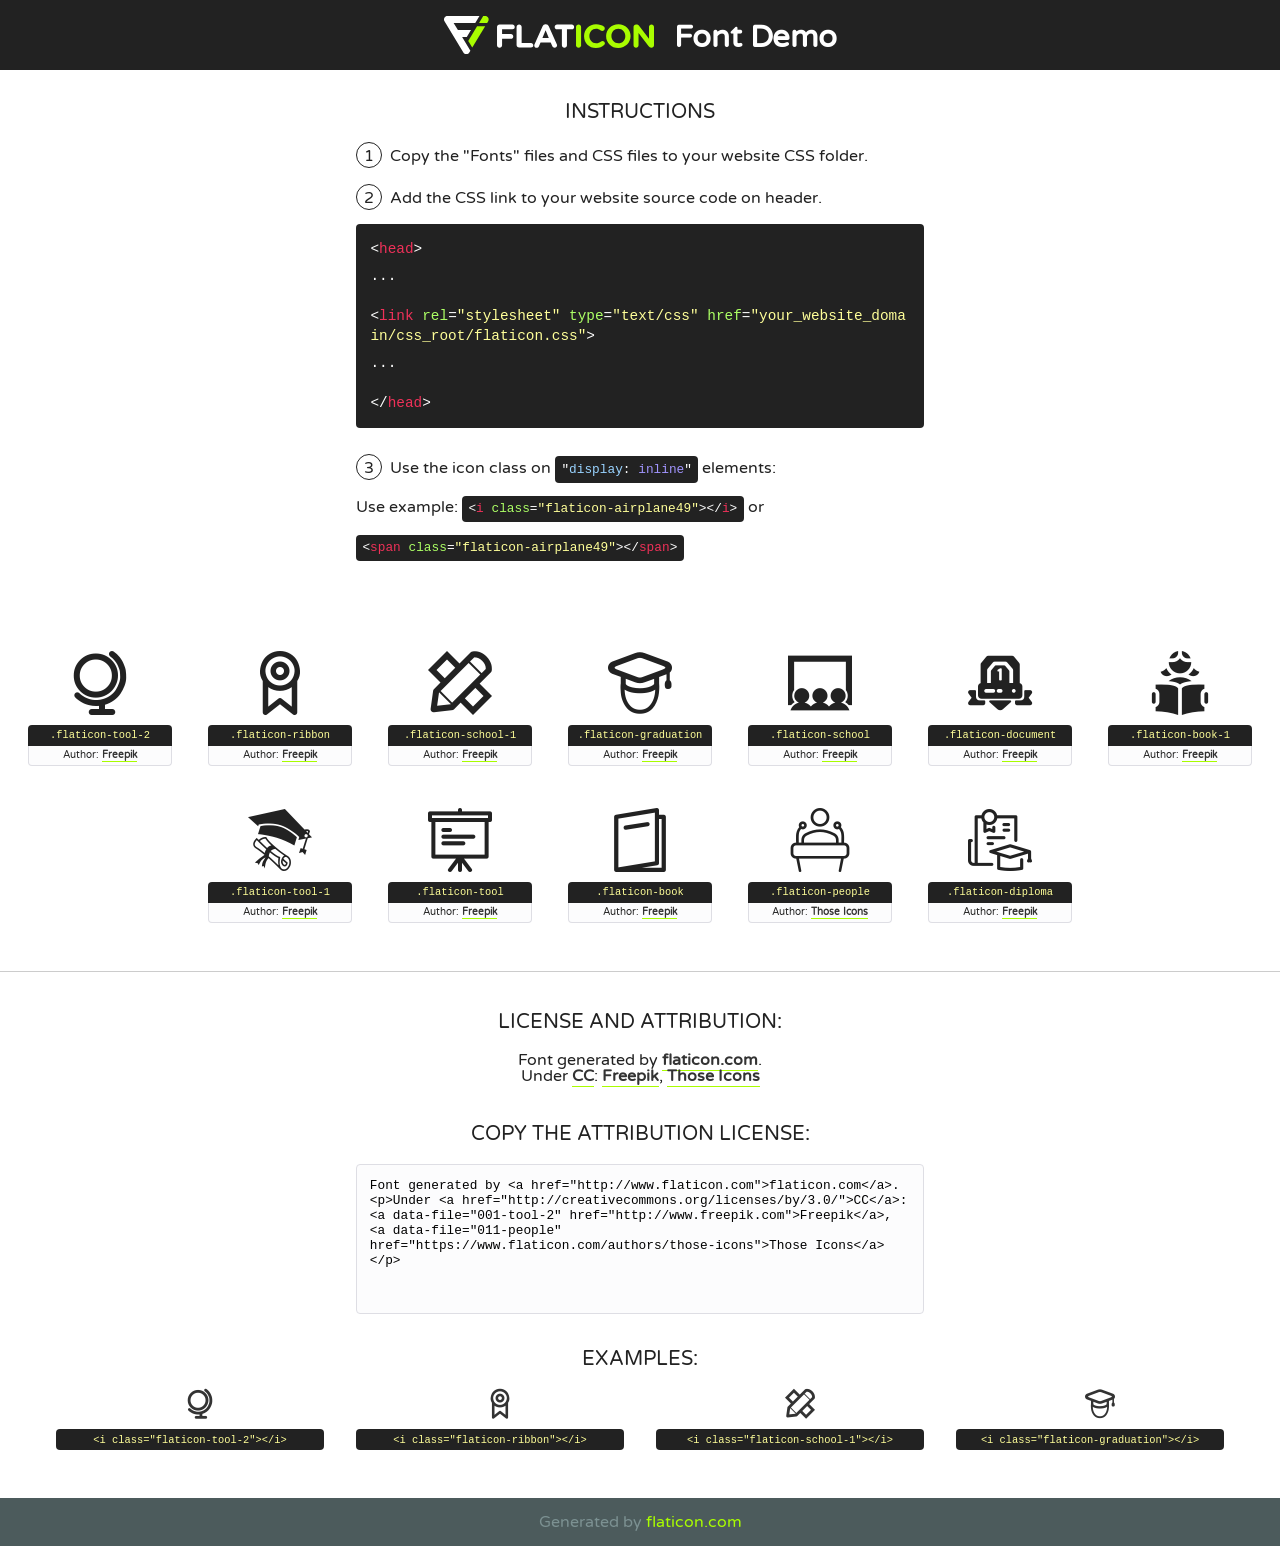
<file: ADUST/src/assets/fonts/flaticon.html>
<!DOCTYPE html>
<!--
  Flaticon icon font: Flaticon
  Creation date: 02/02/2018 08:55
-->
<html>
<!DOCTYPE html>
<html>

<head>
    <title>Flaticon WebFont</title>
    <link href="http://fonts.googleapis.com/css?family=Varela+Round" rel="stylesheet" type="text/css" />
    <link rel="stylesheet" type="text/css" href="flaticon.css">
    <meta charset="UTF-8">
    <style>
    html, body, div, span, applet, object, iframe,
    h1, h2, h3, h4, h5, h6, p, blockquote, pre,
    a, abbr, acronym, address, big, cite, code,
    del, dfn, em, img, ins, kbd, q, s, samp,
    small, strike, strong, sub, sup, tt, var,
    b, u, i, center,
    dl, dt, dd, ol, ul, li,
    fieldset, form, label, legend,
    table, caption, tbody, tfoot, thead, tr, th, td,
    article, aside, canvas, details, embed, 
    figure, figcaption, footer, header, hgroup, 
    menu, nav, output, ruby, section, summary,
    time, mark, audio, video {
        margin: 0;
        padding: 0;
        border: 0;
        font-size: 100%;
        font: inherit;
        vertical-align: baseline;
    }
    /* HTML5 display-role reset for older browsers */
    article, aside, details, figcaption, figure, 
    footer, header, hgroup, menu, nav, section {
        display: block;
    }
    body {
        line-height: 1;
    }
    ol, ul {
        list-style: none;
    }
    blockquote, q {
        quotes: none;
    }
    blockquote:before, blockquote:after,
    q:before, q:after {
        content: '';
        content: none;
    }
    table {
        border-collapse: collapse;
        border-spacing: 0;
    }
    body {
        font-family: 'Varela Round', Helvetica, Arial, sans-serif;
        font-size: 16px;
        color: #222;
    }
    a {
        color: #333;
        border-bottom: 1px solid #a9fd00;
        font-weight: bold;
        text-decoration: none;
    }
    * {
        -moz-box-sizing: border-box;
        -webkit-box-sizing: border-box;
        box-sizing: border-box;
        margin: 0;
        padding: 0;
    }
    [class^="flaticon-"]:before, [class*=" flaticon-"]:before, [class^="flaticon-"]:after, [class*=" flaticon-"]:after {
        font-family: Flaticon;
        font-size: 30px;
        font-style: normal;
        margin-left: 20px;
        color: #333;
    }
    .wrapper {
        max-width: 600px;
        margin: auto;
        padding: 0 1em;
    }
    .title {
        font-size: 1.25em;
        text-align: center;
        margin-bottom: 1em;
        text-transform: uppercase;
    }
    header {
        text-align: center;
        background-color: #222;
        color: #fff;
        padding: 1em;
    }
    header .logo {
        width: 210px;
        height: 38px;
        display: inline-block;
        vertical-align: middle;
        margin-right: 1em;
        border: none;
    }
    header strong {
        font-size: 1.95em;
        font-weight: bold;
        vertical-align: middle;
        margin-top: 5px;
        display: inline-block;
    }
    .demo {
        margin: 2em auto;
        line-height: 1.25em;
    }
    .demo ul li {
        margin-bottom: 1em;
    }
    .demo ul li .num {
        color: #222;
        border-radius: 20px;
        display: inline-block;
        width: 26px;
        padding: 3px;
        height: 26px;
        text-align: center;
        margin-right: 0.5em;
        border: 1px solid #222;
    }
    .demo ul li code {
        background-color: #222;
        border-radius: 4px;
        padding: 0.25em 0.5em;
        display: inline-block;
        color: #fff;
        font-family: Consolas,Monaco,Lucida Console,Liberation Mono,DejaVu Sans Mono,Bitstream Vera Sans Mono,Courier New, monospace;
        font-weight: lighter;
        margin-top: 1em;
        font-size: 0.8em;
        word-break: break-all;
    }
    .demo ul li code.big {
        padding: 1em;
        font-size: 0.9em;
    }
    .demo ul li code .red {
        color: #EF3159;
    }
    .demo ul li code .green {
        color: #ACFF65;
    }
    .demo ul li code .yellow {
        color: #FFFF99;
    }
    .demo ul li code .blue {
        color: #99D3FF;
    }
    .demo ul li code .purple {
        color: #A295FF;
    }
    .demo ul li code .dots {
        margin-top: 0.5em;
        display: block;
    }
    #glyphs {
        border-bottom: 1px solid #ccc;
        padding: 2em 0;
        text-align: center;
    }
    .glyph {
        display: inline-block;
        width: 9em;
        margin: 1em;
        text-align: center;
        vertical-align: top;
        background: #FFF;
    }
    .glyph .glyph-icon {
        padding: 10px;
        display: block;
        font-family:"Flaticon";
        font-size: 64px;
        line-height: 1;
    }
    .glyph .glyph-icon:before {
        font-size: 64px;
        color: #222;
        margin-left: 0;
    }
    .class-name {
        font-size: 0.65em;
        background-color: #222;
        color: #fff;
        border-radius: 4px 4px 0 0;
        padding: 0.5em;
        color: #FFFF99;
        font-family: Consolas,Monaco,Lucida Console,Liberation Mono,DejaVu Sans Mono,Bitstream Vera Sans Mono,Courier New, monospace;
    }
    .author-name {
        font-size: 0.6em;
        background-color: #fcfcfd;
        border: 1px solid #DEDEE4;
        border-top: 0;
        border-radius: 0 0 4px 4px;
        padding: 0.5em;
    }
    .class-name:last-child {
        font-size: 10px;
        color:#888;
    }
    .class-name:last-child a {
        font-size: 10px;
        color:#555;
    }
    .class-name:last-child a:hover {
        color:#a9fd00;
    }
    .glyph > input {
        display: block;
        width: 100px;
        margin: 5px auto;
        text-align: center;
        font-size: 12px;
        cursor: text;
    }
    .glyph > input.icon-input {
        font-family:"Flaticon";
        font-size: 16px;
        margin-bottom: 10px;
    }
    .attribution .title {
        margin-top: 2em;
    }
    .attribution textarea {
        background-color: #fcfcfd;
        padding: 1em;
        border: none;
        box-shadow: none;
        border: 1px solid #DEDEE4;
        border-radius: 4px;
        resize: none;
        width: 100%;
        height: 150px;
        font-size: 0.8em;
        font-family: Consolas,Monaco,Lucida Console,Liberation Mono,DejaVu Sans Mono,Bitstream Vera Sans Mono,Courier New, monospace;
        -webkit-appearance: none;
    }
    .iconsuse {
        margin: 2em auto;
        text-align: center;
        max-width: 1200px;
    }
    .iconsuse:after {
        content: '';
        display: table;
        clear: both;
    }
    .iconsuse .image {
        float: left;
        width: 25%;
        padding: 0 1em;
    }
    .iconsuse .image p {
        margin-bottom: 1em;
    }
    .iconsuse .image span {
        display: block;
        font-size: 0.65em;
        background-color: #222;
        color: #fff;
        border-radius: 4px;
        padding: 0.5em;
        color: #FFFF99;
        margin-top: 1em;
        font-family: Consolas,Monaco,Lucida Console,Liberation Mono,DejaVu Sans Mono,Bitstream Vera Sans Mono,Courier New, monospace;
    }
    #footer {
        text-align: center;
        background-color: #4C5B5C;
        color: #7c9192;
        padding: 1em;
    }
    #footer a {
        border: none;
        color: #a9fd00;
        font-weight: normal;
    }
    @media (max-width: 960px) {
        .iconsuse .image {
            width: 50%;
        }
    }
    @media (max-width: 560px) {
        .iconsuse .image {
            width: 100%;
        }
    }
    </style>
</head>

<body class="characters-off">

    <header>
        <a href="http://www.flaticon.com" target="_blank" class="logo">
            <svg version="1.1" xmlns="http://www.w3.org/2000/svg" xmlns:xlink="http://www.w3.org/1999/xlink" xmlns:a="http://ns.adobe.com/AdobeSVGViewerExtensions/3.0/" viewBox="0 0 560.875 102.036" enable-background="new 0 0 560.875 102.036" xml:space="preserve">
                <defs>
                </defs>
                <g>
                    <g class="letters">
                        <path fill="#ffffff" d="M141.596,29.675c0-3.777,2.985-6.767,6.764-6.767h34.438c3.426,0,6.15,2.728,6.15,6.15
                        c0,3.43-2.724,6.149-6.15,6.149h-27.674v13.091h23.719c3.429,0,6.151,2.724,6.151,6.15c0,3.43-2.723,6.149-6.151,6.149h-23.719
                        v17.574c0,3.773-2.986,6.761-6.764,6.761c-3.779,0-6.764-2.989-6.764-6.761V29.675z"></path>
                        <path fill="#ffffff" d="M193.844,29.149c0-3.781,2.985-6.767,6.764-6.767c3.776,0,6.763,2.985,6.763,6.767v42.957h25.039
                        c3.426,0,6.149,2.726,6.149,6.153c0,3.425-2.723,6.15-6.149,6.15h-31.802c-3.779,0-6.764-2.986-6.764-6.768V29.149z"></path>
                        <path fill="#ffffff" d="M241.891,75.71l21.438-48.407c1.492-3.341,4.215-5.357,7.906-5.357h0.792
                        c3.686,0,6.323,2.017,7.815,5.357l21.439,48.407c0.436,0.967,0.701,1.845,0.701,2.723c0,3.602-2.809,6.501-6.414,6.501
                        c-3.161,0-5.269-1.845-6.499-4.655l-4.132-9.661h-27.059l-4.301,10.102c-1.144,2.631-3.426,4.214-6.237,4.214
                        c-3.517,0-6.24-2.81-6.24-6.325C241.1,77.64,241.451,76.677,241.891,75.71z M279.932,58.666l-8.521-20.297l-8.526,20.297H279.932
                        z"></path>
                        <path fill="#ffffff" d="M314.864,35.387H301.86c-3.429,0-6.239-2.813-6.239-6.238c0-3.429,2.811-6.24,6.239-6.24h39.533
                        c3.426,0,6.237,2.811,6.237,6.24c0,3.425-2.811,6.238-6.237,6.238h-13.001v42.785c0,3.773-2.99,6.761-6.764,6.761
                        c-3.779,0-6.764-2.989-6.764-6.761V35.387z"></path>
                        <path fill="#A9FD00" d="M352.615,29.149c0-3.781,2.985-6.767,6.767-6.767c3.774,0,6.761,2.985,6.761,6.767v49.024
                        c0,3.773-2.987,6.761-6.761,6.761c-3.781,0-6.767-2.989-6.767-6.761V29.149z"></path>
                        <path fill="#A9FD00" d="M374.132,53.836v-0.179c0-17.481,13.178-31.801,32.065-31.801c9.22,0,15.459,2.458,20.557,6.238
                        c1.402,1.054,2.637,2.985,2.637,5.357c0,3.692-2.985,6.59-6.681,6.59c-1.845,0-3.071-0.702-4.044-1.319
                        c-3.776-2.813-7.729-4.393-12.562-4.393c-10.364,0-17.831,8.611-17.831,19.154v0.173c0,10.542,7.291,19.329,17.831,19.329
                        c5.715,0,9.492-1.756,13.359-4.834c1.049-0.874,2.458-1.491,4.039-1.491c3.429,0,6.325,2.813,6.325,6.236
                        c0,2.106-1.056,3.78-2.282,4.834c-5.539,4.834-12.036,7.733-21.878,7.733C387.572,85.464,374.132,71.493,374.132,53.836z"></path>
                        <path fill="#A9FD00" d="M433.009,53.836v-0.179c0-17.481,13.79-31.801,32.766-31.801c18.981,0,32.592,14.143,32.592,31.628v0.173
                        c0,17.483-13.785,31.807-32.769,31.807C446.625,85.464,433.009,71.32,433.009,53.836z M484.224,53.836v-0.179
                        c0-10.539-7.725-19.326-18.626-19.326c-10.893,0-18.449,8.611-18.449,19.154v0.173c0,10.542,7.73,19.329,18.626,19.329
                        C476.676,72.986,484.224,64.378,484.224,53.836z"></path>
                        <path fill="#A9FD00" d="M506.233,29.321c0-3.774,2.99-6.763,6.767-6.763h1.401c3.252,0,5.183,1.583,7.029,3.953l26.093,34.265
                        V29.059c0-3.692,2.99-6.677,6.681-6.677c3.683,0,6.671,2.985,6.671,6.677v48.934c0,3.78-2.987,6.765-6.764,6.765h-0.436
                        c-3.257,0-5.188-1.581-7.034-3.953l-27.056-35.492v32.944c0,3.687-2.985,6.676-6.678,6.676c-3.683,0-6.673-2.989-6.673-6.676
                        V29.321z"></path>
                    </g>
                    <g class="insignia">
                        <path fill="#ffffff" d="M48.372,56.137h12.517l11.156-18.537H37.186L25.688,18.539h57.825L94.668,0H9.271
                        C5.925,0,2.842,1.801,1.198,4.716c-1.644,2.907-1.593,6.482,0.134,9.343l50.38,83.501c1.678,2.781,4.689,4.476,7.938,4.476
                        c3.246,0,6.257-1.695,7.935-4.476l2.898-4.804L48.372,56.137z"></path>
                        <g class="i">
                            <path fill="#A9FD00" d="M93.575,18.539h0.031v0.004l21.652,0.004l2.705-4.488c1.727-2.861,1.778-6.436,0.133-9.343
                            C116.454,1.801,113.371,0,110.026,0h-5.294L93.575,18.539z"></path>
                            <polygon fill="#A9FD00" points="88.291,27.356 64.725,66.486 75.519,84.404 109.942,27.356"></polygon>
                        </g>
                    </g>
                </g>
            </svg>
        </a>
        <strong>Font Demo</strong>
    </header>


    <section class="demo wrapper">

        <p class="title">Instructions</p>

        <ul>
            <li>
                <span class="num">1</span>Copy the "Fonts" files and CSS files to your website CSS folder.
            </li>
            <li>
                <span class="num">2</span>Add the CSS link to your website source code on header.
                <code class="big">
                    &lt;<span class="red">head</span>&gt;
                    <br/><span class="dots">...</span>
                    <br/>&lt;<span class="red">link</span> <span class="green">rel</span>=<span class="yellow">"stylesheet"</span> <span class="green">type</span>=<span class="yellow">"text/css"</span> <span class="green">href</span>=<span class="yellow">"your_website_domain/css_root/flaticon.css"</span>&gt;
                    <br/><span class="dots">...</span>
                    <br/>&lt;/<span class="red">head</span>&gt;
                </code>
            </li>

            <li>
                <p>
                    <span class="num">3</span>Use the icon class on <code>"<span class="blue">display</span>:<span class="purple"> inline</span>"</code> elements:
                    <br />
                    Use example: <code>&lt;<span class="red">i</span> <span class="green">class</span>=<span class="yellow">&quot;flaticon-airplane49&quot;</span>&gt;&lt;/<span class="red">i</span>&gt;</code> or <code>&lt;<span class="red">span</span> <span class="green">class</span>=<span class="yellow">&quot;flaticon-airplane49&quot;</span>&gt;&lt;/<span class="red">span</span>&gt;</code>
            </li>
        </ul>

    </section>




   <section id="glyphs">          
    
      
        <div class="glyph"><div class="glyph-icon flaticon-tool-2"></div>
            <div class="class-name">.flaticon-tool-2</div>
            <div class="author-name">Author: <a data-file="001-tool-2" href="http://www.freepik.com">Freepik</a> </div> 
        </div>        
        
        <div class="glyph"><div class="glyph-icon flaticon-ribbon"></div>
            <div class="class-name">.flaticon-ribbon</div>
            <div class="author-name">Author: <a data-file="002-ribbon" href="http://www.freepik.com">Freepik</a> </div> 
        </div>        
        
        <div class="glyph"><div class="glyph-icon flaticon-school-1"></div>
            <div class="class-name">.flaticon-school-1</div>
            <div class="author-name">Author: <a data-file="003-school-1" href="http://www.freepik.com">Freepik</a> </div> 
        </div>        
        
        <div class="glyph"><div class="glyph-icon flaticon-graduation"></div>
            <div class="class-name">.flaticon-graduation</div>
            <div class="author-name">Author: <a data-file="004-graduation" href="http://www.freepik.com">Freepik</a> </div> 
        </div>        
        
        <div class="glyph"><div class="glyph-icon flaticon-school"></div>
            <div class="class-name">.flaticon-school</div>
            <div class="author-name">Author: <a data-file="005-school" href="http://www.freepik.com">Freepik</a> </div> 
        </div>        
        
        <div class="glyph"><div class="glyph-icon flaticon-document"></div>
            <div class="class-name">.flaticon-document</div>
            <div class="author-name">Author: <a data-file="006-document" href="http://www.freepik.com">Freepik</a> </div> 
        </div>        
        
        <div class="glyph"><div class="glyph-icon flaticon-book-1"></div>
            <div class="class-name">.flaticon-book-1</div>
            <div class="author-name">Author: <a data-file="007-book-1" href="http://www.freepik.com">Freepik</a> </div> 
        </div>        
        
        <div class="glyph"><div class="glyph-icon flaticon-tool-1"></div>
            <div class="class-name">.flaticon-tool-1</div>
            <div class="author-name">Author: <a data-file="008-tool-1" href="http://www.freepik.com">Freepik</a> </div> 
        </div>        
        
        <div class="glyph"><div class="glyph-icon flaticon-tool"></div>
            <div class="class-name">.flaticon-tool</div>
            <div class="author-name">Author: <a data-file="009-tool" href="http://www.freepik.com">Freepik</a> </div> 
        </div>        
        
        <div class="glyph"><div class="glyph-icon flaticon-book"></div>
            <div class="class-name">.flaticon-book</div>
            <div class="author-name">Author: <a data-file="010-book" href="http://www.freepik.com">Freepik</a> </div> 
        </div>        
        
        <div class="glyph"><div class="glyph-icon flaticon-people"></div>
            <div class="class-name">.flaticon-people</div>
            <div class="author-name">Author: <a data-file="011-people" href="https://www.flaticon.com/authors/those-icons">Those Icons</a> </div> 
        </div>        
        
        <div class="glyph"><div class="glyph-icon flaticon-diploma"></div>
            <div class="class-name">.flaticon-diploma</div>
            <div class="author-name">Author: <a data-file="012-diploma" href="http://www.freepik.com">Freepik</a> </div> 
        </div>        
        

    </section>



    <section class="attribution wrapper"   style="text-align:center;">

      <div class="title">License and attribution:</div><div class="attrDiv">Font generated by <a href="http://www.flaticon.com">flaticon.com</a>. <div><p>Under <a href="http://creativecommons.org/licenses/by/3.0/">CC</a>: <a data-file="001-tool-2" href="http://www.freepik.com">Freepik</a>, <a data-file="011-people" href="https://www.flaticon.com/authors/those-icons">Those Icons</a></p>  </div>
      </div>
      <div class="title">Copy the Attribution License:</div>

    <textarea onclick="this.focus();this.select();">Font generated by &lt;a href=&quot;http://www.flaticon.com&quot;&gt;flaticon.com&lt;/a&gt;. <p>Under <a href="http://creativecommons.org/licenses/by/3.0/">CC</a>: <a data-file="001-tool-2" href="http://www.freepik.com">Freepik</a>, <a data-file="011-people" href="https://www.flaticon.com/authors/those-icons">Those Icons</a></p>  
     </textarea>

    </section>

    <section class="iconsuse">

          <div class="title">Examples:</div>            
             
            <div class="image">
                <p>
                    <i class="glyph-icon flaticon-tool-2"></i> 
                    <span>&lt;i class=&quot;flaticon-tool-2&quot;&gt;&lt;/i&gt;</span>
                </p>
            </div>
            
            <div class="image">
                <p>
                    <i class="glyph-icon flaticon-ribbon"></i> 
                    <span>&lt;i class=&quot;flaticon-ribbon&quot;&gt;&lt;/i&gt;</span>
                </p>
            </div>
            
            <div class="image">
                <p>
                    <i class="glyph-icon flaticon-school-1"></i> 
                    <span>&lt;i class=&quot;flaticon-school-1&quot;&gt;&lt;/i&gt;</span>
                </p>
            </div>
            
            <div class="image">
                <p>
                    <i class="glyph-icon flaticon-graduation"></i> 
                    <span>&lt;i class=&quot;flaticon-graduation&quot;&gt;&lt;/i&gt;</span>
                </p>
            </div>
                       
        </div>
                            
    </section>

<div id="footer">
    <div>Generated by <a href="http://www.flaticon.com">flaticon.com</a>
    </div>
</div>



</body>
</html>
</file>
<file: ADUST/src/assets/fonts/flaticon.css>
/*
  	Flaticon icon font: Flaticon
  	Creation date: 02/02/2018 08:55
  	*/

@font-face {
  font-family: "Flaticon";
  src: url("./Flaticon.eot");
  src: url("./Flaticon.eot?#iefix") format("embedded-opentype"),
       url("./Flaticon.woff") format("woff"),
       url("./Flaticon.ttf") format("truetype"),
       url("./Flaticon.svg#Flaticon") format("svg");
  font-weight: normal;
  font-style: normal;
}

@media screen and (-webkit-min-device-pixel-ratio:0) {
  @font-face {
    font-family: "Flaticon";
    src: url("./Flaticon.svg#Flaticon") format("svg");
  }
}

[class^="flaticon-"]:before, [class*=" flaticon-"]:before,
[class^="flaticon-"]:after, [class*=" flaticon-"]:after {   
  font-family: Flaticon;
  font-style: normal;
}

.flaticon-tool-2:before { content: "\f100"; }
.flaticon-ribbon:before { content: "\f101"; }
.flaticon-school-1:before { content: "\f102"; }
.flaticon-graduation:before { content: "\f103"; }
.flaticon-school:before { content: "\f104"; }
.flaticon-document:before { content: "\f105"; }
.flaticon-book-1:before { content: "\f106"; }
.flaticon-tool-1:before { content: "\f107"; }
.flaticon-tool:before { content: "\f108"; }
.flaticon-book:before { content: "\f109"; }
.flaticon-people:before { content: "\f10a"; }
.flaticon-diploma:before { content: "\f10b"; }
</file>
